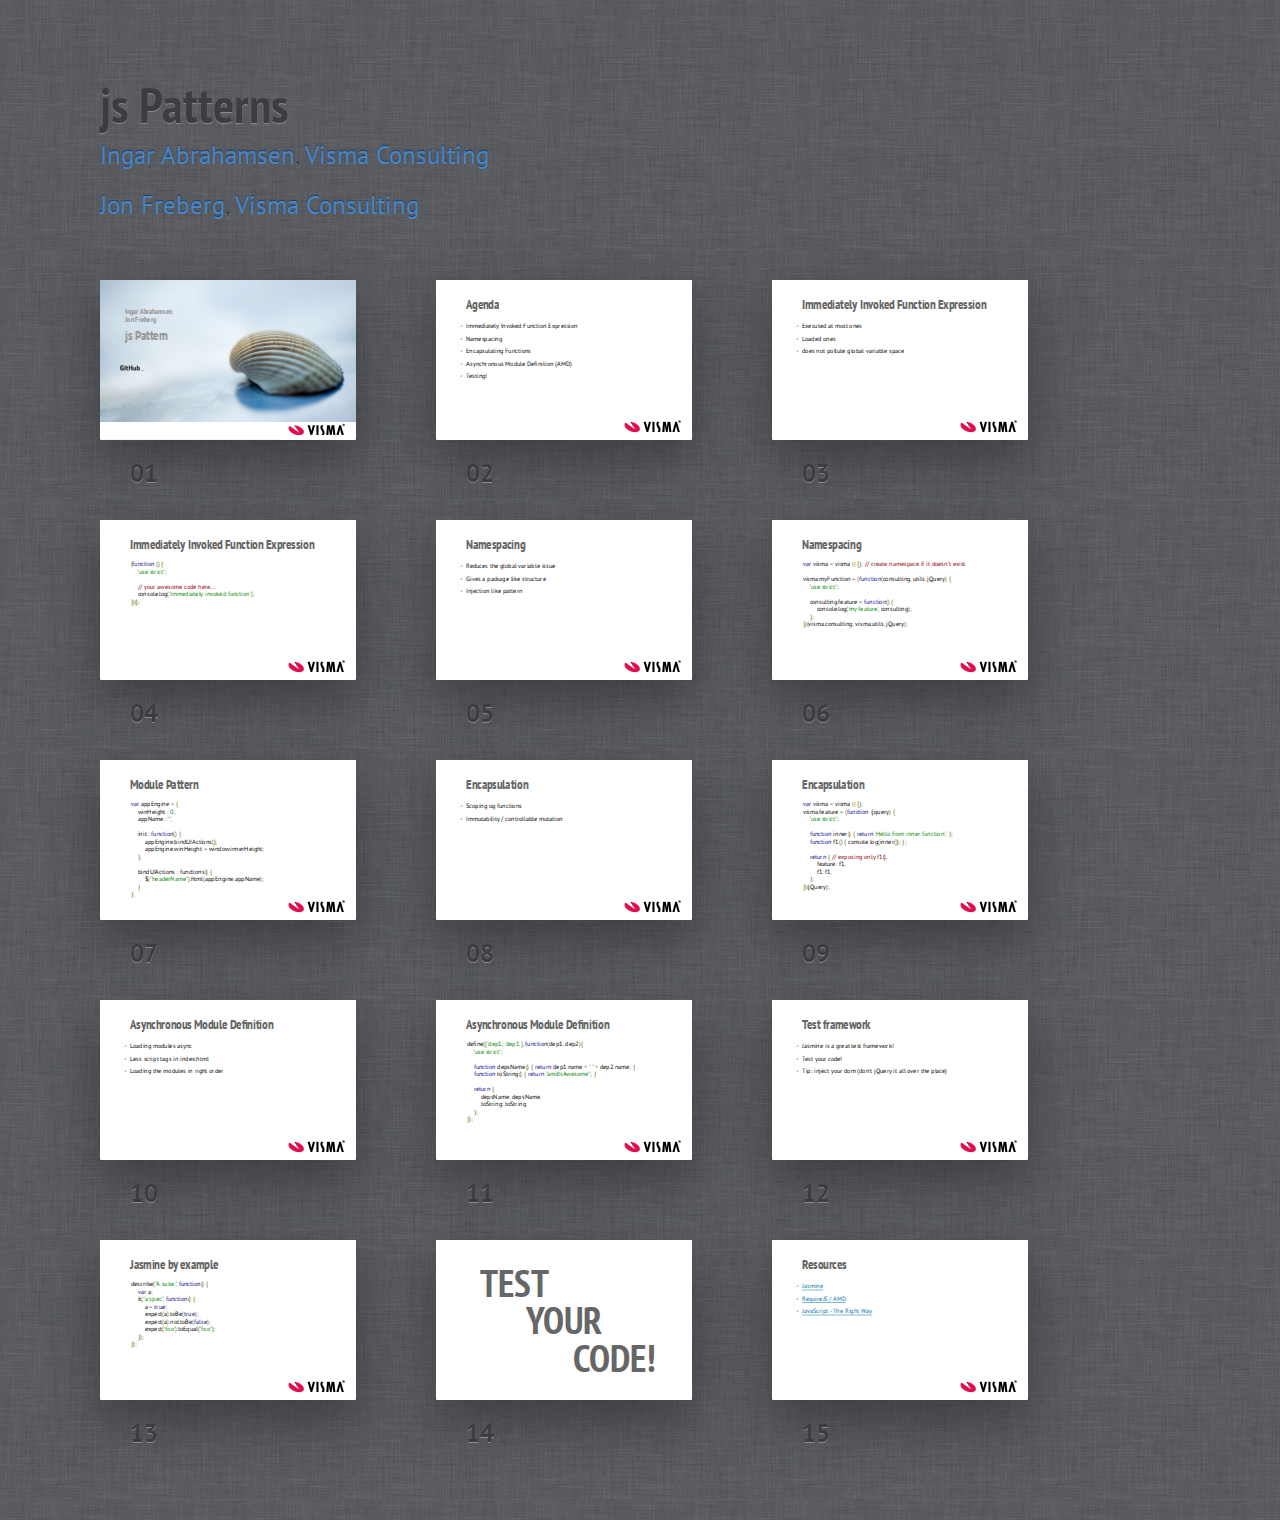
<file: index.html>
<!DOCTYPE HTML>
<html lang="en">
<head>
    <title>js Patterns</title>
    <meta charset="utf-8">
    <meta name="viewport" content="width=1274, user-scalable=no">
    <link rel="stylesheet" href="shower/themes/visma/styles/screen.css">
    <link rel="stylesheet" href="shower/themes/visma/styles/print.css" media="print">
    <link rel="stylesheet" href="shower/themes/visma/google-code-prettify/prettify.css" type="text/css"/>

    <script type="text/javascript" src="js/jquery.js"></script>

    <script type="text/javascript" src="shower/themes/visma/google-code-prettify/prettify.js"></script>
    <script type="text/javascript" src="js/extra.js"></script>

    <style>
        #Cover h2 {
            margin: 65px 0 0;
            color: #FFF;
            text-align: center;
            font-size: 70px;
        }

        #Picture h2 {
            color: #FFF;
        }

        pre.prettyprint {
            border: none;
            /*border-left:  1px solid #888;*/
        }

        #github {
            color: #969696;
            font: bold 25px/1 "PT Sans Narrow", sans-serif;
        }

        #github img {
            width: 10%;
            display: inline-block;
            position: relative;
        }
    </style>
</head>
<body class="list">


<header class="caption">
    <h1>js Patterns</h1>

    <p>
        <a href="#"> Ingar Abrahamsen</a>, <a href="http://visma.com">Visma Consulting</a><br/>
        <a href="#"> Jon Freberg</a>, <a href="http://visma.com">Visma Consulting</a>
    </p>
</header>

<section class="slide covershell" id="jz12-guava">
    <div>
        <h1>Ingar Abrahamsen<br/>Jon Freberg</h1>

        <h2>js Pattern</h2>

        <div id="github"><img src="pictures/GitHub-Logo.png"> ...</div>
    </div>
</section>

<!--
####
#### Intro
####
 -->
<section class="slide">
    <div>
        <h2>Agenda</h2>
        <ul>
            <li>Immediately Invoked Function Expression</li>
            <li>Namespacing</li>
            <li>Encapsulating Functions</li>
            <li>Asynchronous Module Definition (AMD)</li>
            <li>Testing!</li>
        </ul>
    </div>
</section>

<!--
#### Pattern: Self invoked function
 -->
<section class="slide">
    <div>
        <h2>Immediately Invoked Function Expression</h2>
        <ul>
            <li>Executed at most ones</li>
            <li>Loaded ones</li>
            <li>does not pollute global variable space</li>
        </ul>
    </div>
</section>
<section class="slide">
    <div>
        <h2>Immediately Invoked Function Expression</h2>
        <pre class="prettyprint codeborder"><code class="language-js" data-src="code/selfInvoke.src"></code></pre>
    </div>
</section>

<!--
#### Pattern: Namespacing
 -->
<section class="slide">
    <div>
        <h2>Namespacing</h2>
        <ul>
            <li>Reduces the global variable issue</li>
            <li>Gives a package like structure</li>
            <li>Injection like pattern</li>
        </ul>
    </div>
</section>
<section class="slide">
    <div>
        <h2>Namespacing</h2>
        <pre class="prettyprint codeborder"><code class="language-js" data-src="code/namespacing.src"></code></pre>
    </div>
</section>

<!--
#### Pattern: Module Pattern
 -->
<section class="slide">
    <div>
        <h2>Module Pattern</h2>
        <pre class="prettyprint codeborder"><code class="language-js" data-src="code/modulepattern.src"></code></pre>
    </div>
</section>

<!--
#### Pattern: Encapsulating
 -->
<section class="slide">
    <div>
        <h2>Encapsulation</h2>
        <ul>
            <li>Scoping og functions</li>
            <li>Immutability / controllable mutation</li>
        </ul>
    </div>
</section>
<section class="slide">
    <div>
        <h2>Encapsulation</h2>
        <pre class="prettyprint codeborder"><code class="language-js" data-src="code/encapsulating.src"></code></pre>
    </div>
</section>

<!--
#### Pattern: Encapsulating
 -->
<section class="slide">
    <div>
        <h2>Asynchronous Module Definition </h2>
        <ul>
            <li>Loading modules async</li>
            <li>Less script tags in index.html</li>
            <li>Loading the modules in right order</li>
        </ul>
    </div>
</section>
<section class="slide">
    <div>
        <h2>Asynchronous Module Definition </h2>
        <pre class="prettyprint codeborder"><code class="language-js" data-src="code/amd.src"></code></pre>
    </div>
</section>

<!--
#### Testing with Jasmine
 -->
<section class="slide">
    <div>
        <h2>Test framework</h2>
        <ul>
            <li>Jasmine is a great test framework!</li>
            <li>Test your code!</li>
            <li>Tip: inject your dom (don't jQuery it all over the place)</li>
        </ul>
    </div>
</section>
<section class="slide">
    <div>
        <h2>Jasmine by example</h2>
        <pre class="prettyprint codeborder"><code class="language-js" data-src="code/jasmine.src"></code></pre>
    </div>
</section>
<section class="slide shout">
    <div>
        <h2>TEST
            &nbsp;&nbsp;&nbsp;&nbsp;&nbsp;&nbsp;&nbsp;&nbsp;&nbsp;&nbsp;&nbsp;&nbsp;
            <br/>YOUR<br/>
            &nbsp;&nbsp;&nbsp;&nbsp;&nbsp;&nbsp;&nbsp;&nbsp;&nbsp;&nbsp;&nbsp;&nbsp;
            CODE!</h2>
    </div>
</section>
<section class="slide">
    <div>
        <h2>Resources</h2>
        <ul>
            <li><a href="http://pivotal.github.io/jasmine/">Jasmine</a> </li>
            <li><a href="http://requirejs.org/">RequireJS / AMD</a></li>
            <li><a href="http://jstherightway.org/">JavaScript - The Right Way</a></li>
        </ul>
    </div>
</section>


<!--<div class="progress">-->
<!--<div></div>-->
<!--</div>-->
<script src="shower/shower.js"></script>

</body>
</html>
</file>
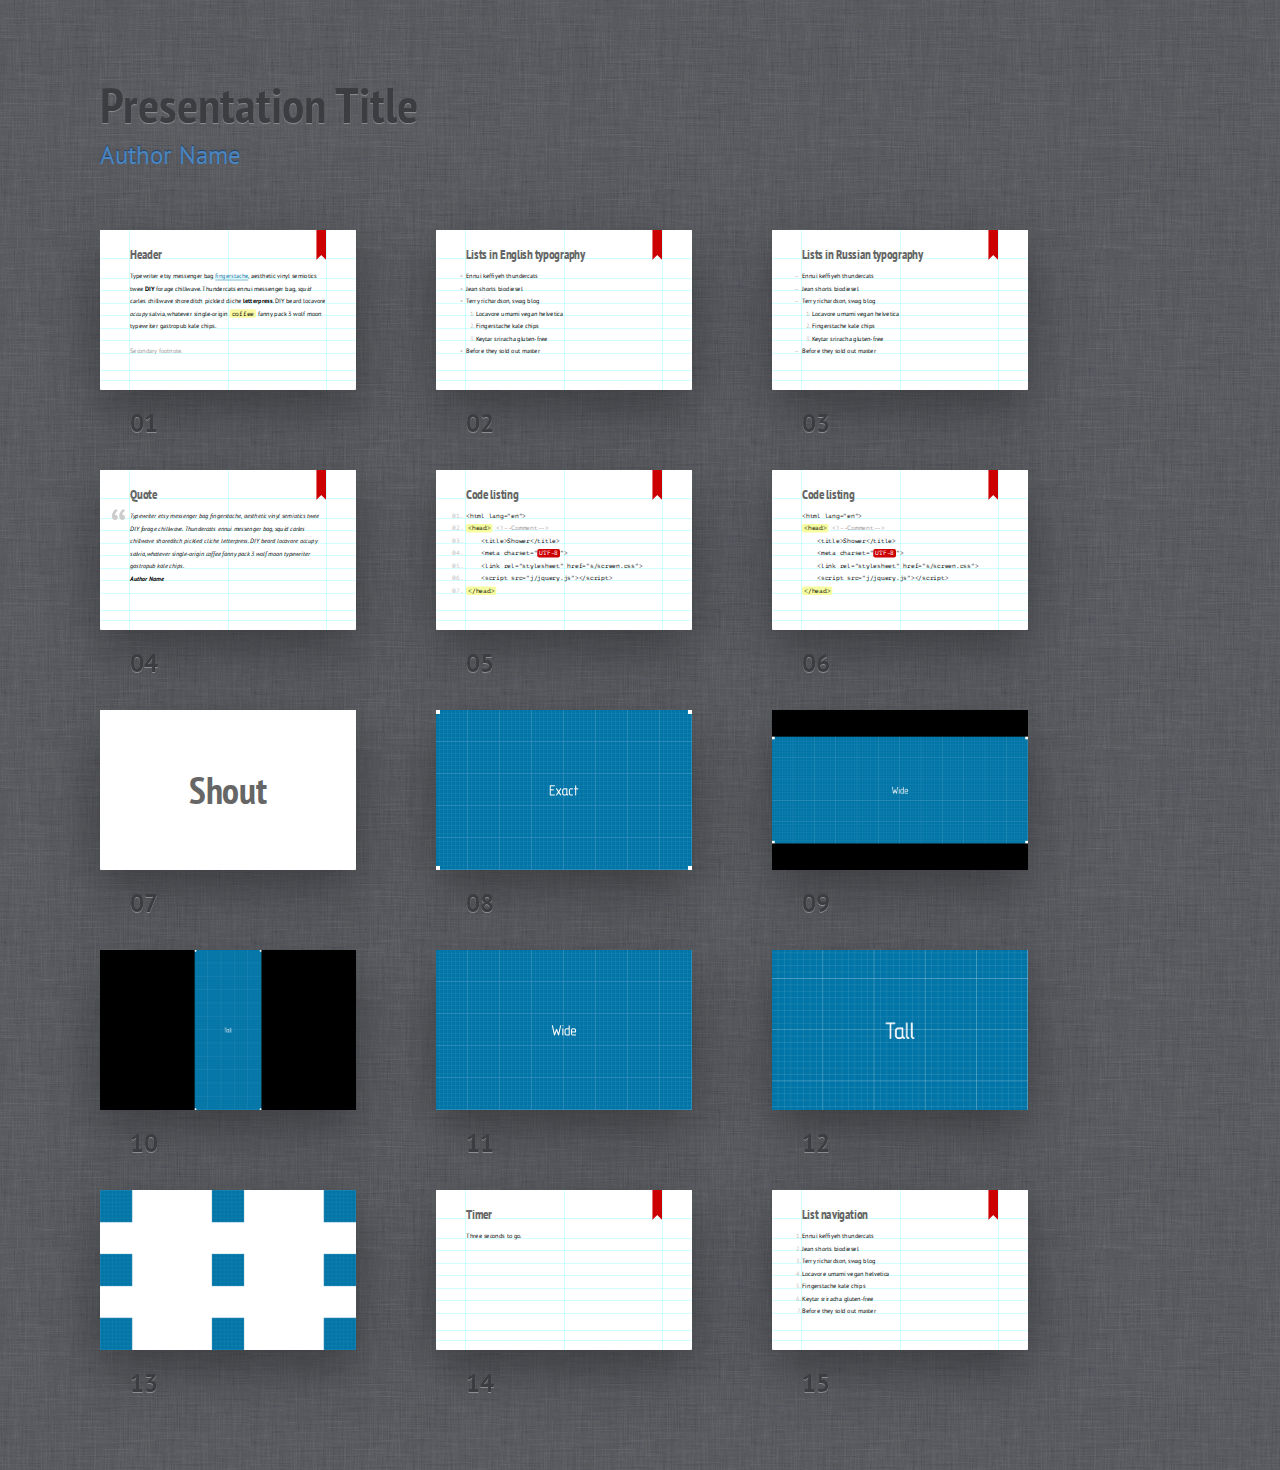
<file: shower/themes/ribbon/index.html>
<!DOCTYPE html>
<html lang="en">
<head>
	<title>Ribbon theme for Shower</title>
	<meta charset="utf-8">
	<meta name="viewport" content="width=1274, user-scalable=no">
	<link rel="stylesheet" href="styles/screen.css">
	<link rel="stylesheet" href="styles/print.css" media="print">
</head>
<body class="list debug">
	<header class="caption">
		<h1>Presentation Title</h1>
		<p><a href="">Author Name</a></p>
	</header>
	<section class="slide"><div>
		<h2>Header</h2>
		<p>Typewriter etsy messenger bag <a href="">fingerstache</a>, aesthetic vinyl semiotics twee <strong>DIY</strong> forage chillwave. Thundercats ennui messenger bag, <em>squid</em> carles chillwave shoreditch pickled cliche <b>letterpress</b>. DIY beard locavore <i>occupy</i> salvia, whatever single-origin <code>coffee</code> fanny pack 3 wolf moon typewriter gastropub kale chips.</p>
		<p class="note">Secondary footnote.</p>
	</div></section>
	<section class="slide"><div>
		<h2>Lists in English typography</h2>
		<ul>
			<li>Ennui keffiyeh thundercats</li>
			<li>Jean shorts biodiesel</li>
			<li>Terry richardson, swag blog
				<ol>
					<li>Locavore umami vegan helvetica</li>
					<li>Fingerstache kale chips</li>
					<li>Keytar sriracha gluten-free</li>
				</ol>
			</li>
			<li>Before they sold out master</li>
		</ul>
	</div></section>
	<section class="slide" lang="ru"><div>
		<h2>Lists in Russian typography</h2>
		<ul>
			<li>Ennui keffiyeh thundercats</li>
			<li>Jean shorts biodiesel</li>
			<li>Terry richardson, swag blog
				<ol>
					<li>Locavore umami vegan helvetica</li>
					<li>Fingerstache kale chips</li>
					<li>Keytar sriracha gluten-free</li>
				</ol>
			</li>
			<li>Before they sold out master</li>
		</ul>
	</div></section>
	<section class="slide"><div>
		<h2>Quote</h2>
		<figure>
			<blockquote>
				<p>Typewriter etsy messenger bag fingerstache, aesthetic vinyl semiotics twee DIY forage chillwave. Thundercats ennui messenger bag, squid carles chillwave shoreditch pickled cliche letterpress. DIY beard locavore occupy salvia, whatever single-origin coffee fanny pack 3 wolf moon typewriter gastropub kale chips.</p>
			</blockquote>
			<figcaption>Author Name</figcaption>
		</figure>
	</div></section>
	<section class="slide"><div>
		<h2>Code listing</h2>
		<pre>
			<code>&lt;html lang="en"&gt;</code>
			<code><mark>&lt;head&gt;</mark> <mark class="comment">&lt;!--Comment--&gt;</mark></code>
			<code>    &lt;title&gt;Shower&lt;/title&gt;</code>
			<code>    &lt;meta charset="<mark class="important">UTF-8</mark>"&gt;</code>
			<code>    &lt;link rel="stylesheet" href="s/screen.css"&gt;</code>
			<code>    &lt;script src="j/jquery.js"&gt;&lt;/script&gt;</code>
			<code><mark>&lt;/head&gt;</mark></code>
		</pre>
	</div></section>
	<section class="slide"><div>
		<h2>Code listing</h2>
		<pre><code>&lt;html lang="en"&gt;
<mark>&lt;head&gt;</mark> <mark class="comment">&lt;!--Comment--&gt;</mark>
    &lt;title&gt;Shower&lt;/title&gt;
    &lt;meta charset="<mark class="important">UTF-8</mark>"&gt;
    &lt;link rel="stylesheet" href="s/screen.css"&gt;
    &lt;script src="j/jquery.js"&gt;&lt;/script&gt;
<mark>&lt;/head&gt;</mark></code></pre>
	</div></section>
	<section class="slide shout"><div>
		<h2>Shout</h2>
	</div></section>
	<section class="slide cover"><div>
		<img src="pictures/exact.png" alt="">
	</div></section>
	<section class="slide cover w"><div>
		<img src="pictures/wide.png" alt="">
	</div></section>
	<section class="slide cover h"><div>
		<img src="pictures/tall.png" alt="">
	</div></section>
	<section class="slide cover h"><div>
		<img src="pictures/wide.png" alt="">
	</div></section>
	<section class="slide cover w"><div>
		<img src="pictures/tall.png" alt="">
	</div></section>
	<section class="slide shout"><div>
		<img src="pictures/square.png" alt="" class="place t l">
		<img src="pictures/square.png" alt="" class="place t">
		<img src="pictures/square.png" alt="" class="place t r">
		<img src="pictures/square.png" alt="" class="place l">
		<img src="pictures/square.png" alt="" class="place m">
		<img src="pictures/square.png" alt="" class="place r">
		<img src="pictures/square.png" alt="" class="place b l">
		<img src="pictures/square.png" alt="" class="place b">
		<img src="pictures/square.png" alt="" class="place b r">
	</div></section>
	<section class="slide" data-timing="00:03"><div>
		<h2>Timer</h2>
		<p>Three seconds to go.</p>
	</div></section>
	<section class="slide"><div>
		<h2>List navigation</h2>
		<ol>
			<li>Ennui keffiyeh thundercats</li>
			<li class="next">Jean shorts biodiesel</li>
			<li class="next">Terry richardson, swag blog</li>
			<li class="next">Locavore umami vegan helvetica</li>
			<li class="next">Fingerstache kale chips</li>
			<li class="next">Keytar sriracha gluten-free</li>
			<li class="next">Before they sold out master</li>
		</ol>
	</div></section>
	<!--
		To hide progress bar from entire presentation
		just remove “progress” element.
		-->
	<div class="progress"><div></div></div>
	<script src="../../shower.js"></script>
	<!-- Copyright © 2010–2012 Vadim Makeev — pepelsbey.net -->
</body>
</html>
</file>
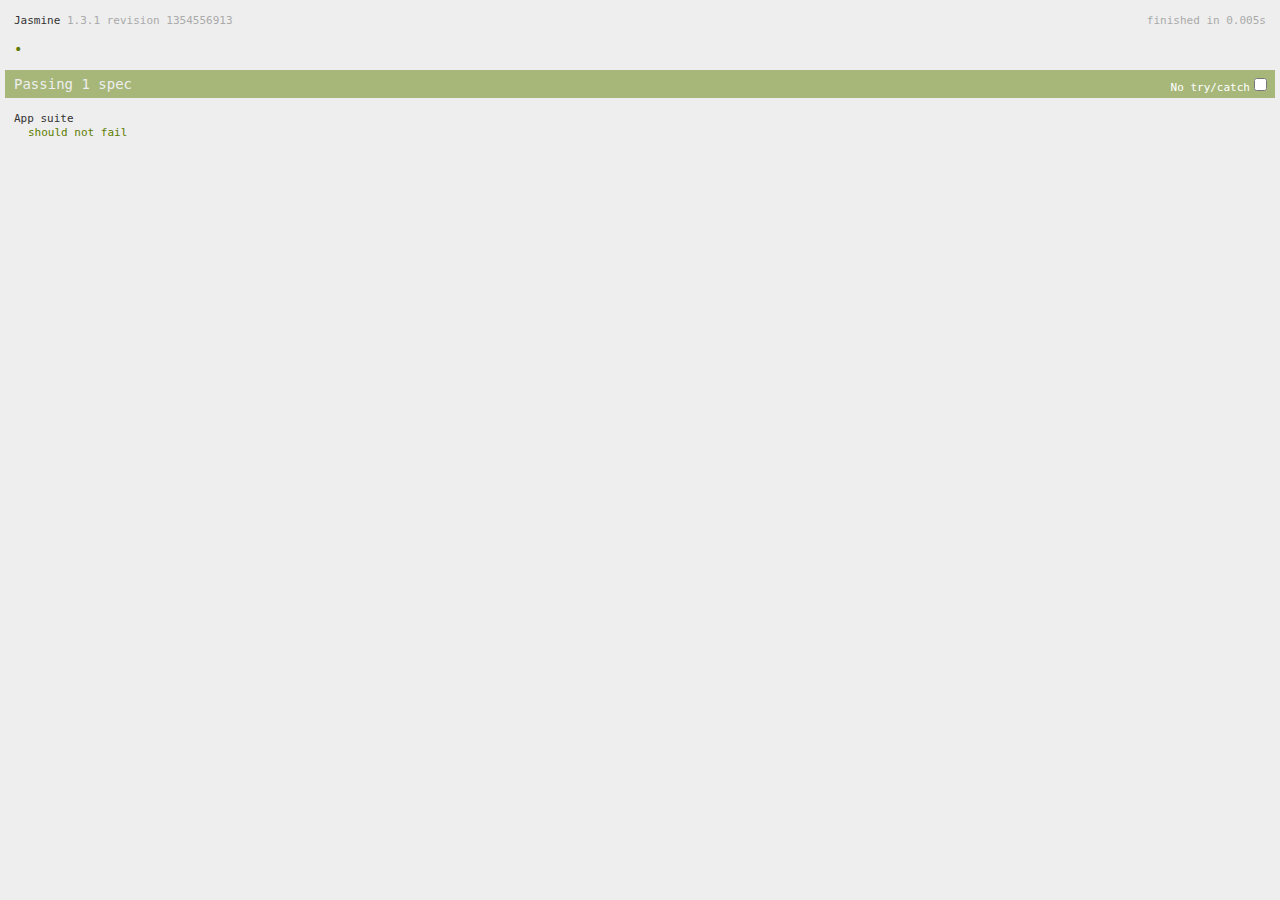
<file: lottery-game/spec/SpecRunner.html>
<!DOCTYPE HTML PUBLIC "-//W3C//DTD HTML 4.01 Transitional//EN"
        "http://www.w3.org/TR/html4/loose.dtd">
<html>
<head>
    <title>Jasmine Spec Runner</title>

    <link rel="stylesheet" type="text/css" href="../lib/jasmine-1.3.1/jasmine.css">
    <script type="text/javascript" src="../lib/jasmine-1.3.1/jasmine.js"></script>
    <script type="text/javascript" src="../lib/jasmine-1.3.1/jasmine-html.js"></script>

    <!-- include source files here... -->
    <script type="text/javascript" src="../src/js/app.js"></script>

    <!-- include spec files here... -->
    <script type="text/javascript" src="js/appSpec.js"></script>

    <script type="text/javascript">
        (function () {
            var jasmineEnv = jasmine.getEnv();
            jasmineEnv.updateInterval = 1000;

            var htmlReporter = new jasmine.HtmlReporter();

            jasmineEnv.addReporter(htmlReporter);

            jasmineEnv.specFilter = function (spec) {
                return htmlReporter.specFilter(spec);
            };

            var currentWindowOnload = window.onload;

            window.onload = function () {
                if (currentWindowOnload) {
                    currentWindowOnload();
                }
                execJasmine();
            };

            function execJasmine() {
                jasmineEnv.execute();
            }

        })();
    </script>

</head>

<body>
</body>
</html>
</file>
<file: shower/themes/visma/styles/screen.css>
@font-face {
  font-family: 'PT Sans';
  src: url(../fonts/PTSans.woff) format("woff"), url(../fonts/PTSans.ttf) format("truetype"), url(../fonts/PTSans.svg#PTSans-Regular) format("svg"); }

@font-face {
  font-weight: bold;
  font-family: 'PT Sans';
  src: url(../fonts/PTSans.Bold.woff) format("woff"), url(../fonts/PTSans.Bold.ttf) format("truetype"), url(../fonts/PTSans.Bold.svg#PTSans-Bold) format("svg"); }

@font-face {
  font-style: italic;
  font-family: 'PT Sans';
  src: url(../fonts/PTSans.Italic.woff) format("woff"), url(../fonts/PTSans.Italic.ttf) format("truetype"), url(../fonts/PTSans.Italic.svg#PTSans-Italic) format("svg"); }

@font-face {
  font-style: italic;
  font-weight: bold;
  font-family: 'PT Sans';
  src: url(../fonts/PTSans.Bold.Italic.woff) format("woff"), url(../fonts/PTSans.Bold.Italic.ttf) format("truetype"), url(../fonts/PTSans.Bold.Italic.svg#PTSans-BoldItalic) format("svg"); }

@font-face {
  font-family: 'PT Sans Narrow';
  font-weight: bold;
  src: url(../fonts/PTSans.Narrow.Bold.woff) format("woff"), url(../fonts/PTSans.Narrow.Bold.ttf) format("truetype"), url(../fonts/PTSans.Narrow.Bold.svg#PTSans-NarrowBold) format("svg"); }

@font-face {
  font-family: 'PT Mono';
  src: url(../fonts/PTMono.woff) format("woff"), url(../fonts/PTMono.ttf) format("truetype"), url(../fonts/PTMono.svg#PTMono) format("svg"); }

@media -sass-debug-info{filename{font-family:file\:\/\/C\:\/projects\/visma\/shower-visma\/shower\/themes\/visma\/styles\/reset\.scss}line{font-family:\0000317}}
html, body, div, span, applet, object, iframe,
h1, h2, h3, h4, h5, h6, p, blockquote, pre,
a, abbr, acronym, address, big, cite, code,
del, dfn, em, img, ins, kbd, q, s, samp,
small, strike, strong, sub, sup, tt, var,
b, u, i, center,
dl, dt, dd, ol, ul, li,
fieldset, form, label, legend,
table, caption, tbody, tfoot, thead, tr, th, td,
article, aside, canvas, details, embed,
figure, figcaption, footer, header, hgroup,
menu, nav, output, ruby, section, summary,
time, mark, audio, video {
  margin: 0;
  padding: 0;
  border: 0;
  font-size: 100%;
  font: inherit;
  vertical-align: baseline; }

@media -sass-debug-info{filename{font-family:file\:\/\/C\:\/projects\/visma\/shower-visma\/shower\/themes\/visma\/styles\/reset\.scss}line{font-family:\0000326}}
article, aside, details, figcaption, figure,
footer, header, hgroup, menu, nav, section {
  display: block; }

@media -sass-debug-info{filename{font-family:file\:\/\/C\:\/projects\/visma\/shower-visma\/shower\/themes\/visma\/styles\/reset\.scss}line{font-family:\0000329}}
body {
  line-height: 1; }

@media -sass-debug-info{filename{font-family:file\:\/\/C\:\/projects\/visma\/shower-visma\/shower\/themes\/visma\/styles\/reset\.scss}line{font-family:\0000332}}
ol, ul {
  list-style: none; }

@media -sass-debug-info{filename{font-family:file\:\/\/C\:\/projects\/visma\/shower-visma\/shower\/themes\/visma\/styles\/reset\.scss}line{font-family:\0000335}}
blockquote, q {
  quotes: none; }

@media -sass-debug-info{filename{font-family:file\:\/\/C\:\/projects\/visma\/shower-visma\/shower\/themes\/visma\/styles\/reset\.scss}line{font-family:\0000339}}
blockquote:before, blockquote:after,
q:before, q:after {
  content: '';
  content: none; }

@media -sass-debug-info{filename{font-family:file\:\/\/C\:\/projects\/visma\/shower-visma\/shower\/themes\/visma\/styles\/reset\.scss}line{font-family:\0000343}}
table {
  border-collapse: collapse;
  border-spacing: 0; }

@media -sass-debug-info{filename{font-family:file\:\/\/C\:\/projects\/visma\/shower-visma\/shower\/themes\/visma\/styles\/screen\.scss}line{font-family:\000039}}
body {
  counter-reset: slide;
  font: 25px/2 "PT Sans", sans-serif; }

@media -sass-debug-info{filename{font-family:file\:\/\/C\:\/projects\/visma\/shower-visma\/shower\/themes\/visma\/styles\/screen\.scss}line{font-family:\0000316}}
.slide {
  width: 1024px;
  height: 640px;
  background: white url(../images/visma_logo.png) 720px 540px no-repeat;
  color: #000; }
@media -sass-debug-info{filename{font-family:file\:\/\/C\:\/projects\/visma\/shower-visma\/shower\/themes\/visma\/styles\/screen\.scss}line{font-family:\0000321}}
  .slide:after {
    position: absolute;
    counter-increment: slide;
    content: counter(slide, decimal-leading-zero);
    line-height: 1; }
@media -sass-debug-info{filename{font-family:file\:\/\/C\:\/projects\/visma\/shower-visma\/shower\/themes\/visma\/styles\/screen\.scss}line{font-family:\0000327}}
  .debug .slide {
    background: url(../images/ribbon.svg) 865px 0 no-repeat, url(../images/grid-16x10.png) no-repeat, white; }
@media -sass-debug-info{filename{font-family:file\:\/\/C\:\/projects\/visma\/shower-visma\/shower\/themes\/visma\/styles\/screen\.scss}line{font-family:\0000338}}
  .slide > div {
    position: absolute;
    top: 0;
    left: 0;
    overflow: hidden;
    padding: 71px 120px 0;
    width: 784px;
    height: 569px; }

@media -sass-debug-info{filename{font-family:file\:\/\/C\:\/projects\/visma\/shower-visma\/shower\/themes\/visma\/styles\/screen\.scss}line{font-family:\0000351}}
.slide h2 {
  margin: 0 0 37px;
  color: #666;
  font: bold 50px/1 "PT Sans Narrow", sans-serif; }
@media -sass-debug-info{filename{font-family:file\:\/\/C\:\/projects\/visma\/shower-visma\/shower\/themes\/visma\/styles\/screen\.scss}line{font-family:\0000357}}
.slide p {
  margin: 0 0 50px; }
@media -sass-debug-info{filename{font-family:file\:\/\/C\:\/projects\/visma\/shower-visma\/shower\/themes\/visma\/styles\/screen\.scss}line{font-family:\0000360}}
.slide p.note {
  color: #999; }
@media -sass-debug-info{filename{font-family:file\:\/\/C\:\/projects\/visma\/shower-visma\/shower\/themes\/visma\/styles\/screen\.scss}line{font-family:\0000363}}
.slide a {
  border-bottom: 0.1em solid;
  color: #0174A7;
  text-decoration: none; }
@media -sass-debug-info{filename{font-family:file\:\/\/C\:\/projects\/visma\/shower-visma\/shower\/themes\/visma\/styles\/screen\.scss}line{font-family:\0000368}}
.slide b, .slide strong {
  font-weight: bold; }
@media -sass-debug-info{filename{font-family:file\:\/\/C\:\/projects\/visma\/shower-visma\/shower\/themes\/visma\/styles\/screen\.scss}line{font-family:\0000371}}
.slide i, .slide em {
  font-style: italic; }
@media -sass-debug-info{filename{font-family:file\:\/\/C\:\/projects\/visma\/shower-visma\/shower\/themes\/visma\/styles\/screen\.scss}line{font-family:\0000374}}
.slide kbd, .slide samp {
  padding: 3px 8px;
  border-radius: 8px;
  background: #FAFAA2;
  color: #000;
  -moz-tab-size: 4;
  -o-tab-size: 4;
  tab-size: 4;
  line-height: 1;
  font-family: "PT Mono", monospace; }
@media -sass-debug-info{filename{font-family:file\:\/\/C\:\/projects\/visma\/shower-visma\/shower\/themes\/visma\/styles\/screen\.scss}line{font-family:\0000384}}
.slide blockquote {
  font-style: italic; }
@media -sass-debug-info{filename{font-family:file\:\/\/C\:\/projects\/visma\/shower-visma\/shower\/themes\/visma\/styles\/screen\.scss}line{font-family:\0000386}}
  .slide blockquote:before {
    position: absolute;
    margin: -16px 0 0 -80px;
    color: #CCC;
    font: 200px/1 "PT Sans", sans-serif;
    content: '\201C'; }
@media -sass-debug-info{filename{font-family:file\:\/\/C\:\/projects\/visma\/shower-visma\/shower\/themes\/visma\/styles\/screen\.scss}line{font-family:\0000393}}
  .slide blockquote + figcaption {
    margin: -50px 0 40px;
    font-style: italic;
    font-weight: bold; }
@media -sass-debug-info{filename{font-family:file\:\/\/C\:\/projects\/visma\/shower-visma\/shower\/themes\/visma\/styles\/screen\.scss}line{font-family:\00003100}}
.slide ol, .slide ul {
  margin: 0 0 50px;
  counter-reset: list; }
@media -sass-debug-info{filename{font-family:file\:\/\/C\:\/projects\/visma\/shower-visma\/shower\/themes\/visma\/styles\/screen\.scss}line{font-family:\00003103}}
  .slide ol li, .slide ul li {
    text-indent: -2em; }
@media -sass-debug-info{filename{font-family:file\:\/\/C\:\/projects\/visma\/shower-visma\/shower\/themes\/visma\/styles\/screen\.scss}line{font-family:\00003105}}
    .slide ol li:before, .slide ul li:before {
      display: inline-block;
      width: 2em;
      color: #BBB;
      text-align: right; }
@media -sass-debug-info{filename{font-family:file\:\/\/C\:\/projects\/visma\/shower-visma\/shower\/themes\/visma\/styles\/screen\.scss}line{font-family:\00003113}}
  .slide ol ol,
  .slide ol ul, .slide ul ol,
  .slide ul ul {
    margin: 0 0 0 39px; }
@media -sass-debug-info{filename{font-family:file\:\/\/C\:\/projects\/visma\/shower-visma\/shower\/themes\/visma\/styles\/screen\.scss}line{font-family:\00003117}}
.slide ul > li:before {
  content: '\2022\00A0\00A0'; }
@media -sass-debug-info{filename{font-family:file\:\/\/C\:\/projects\/visma\/shower-visma\/shower\/themes\/visma\/styles\/screen\.scss}line{font-family:\00003120}}
.slide ul > li:lang(ru):before {
  content: '\2014\00A0\00A0'; }
@media -sass-debug-info{filename{font-family:file\:\/\/C\:\/projects\/visma\/shower-visma\/shower\/themes\/visma\/styles\/screen\.scss}line{font-family:\00003123}}
.slide ol > li:before {
  counter-increment: list;
  content: counter(list) ".\00A0"; }
@media -sass-debug-info{filename{font-family:file\:\/\/C\:\/projects\/visma\/shower-visma\/shower\/themes\/visma\/styles\/screen\.scss}line{font-family:\00003128}}
.slide pre {
  margin: 0 0 50px;
  line-height: 120%; }
@media -sass-debug-info{filename{font-family:file\:\/\/C\:\/projects\/visma\/shower-visma\/shower\/themes\/visma\/styles\/screen\.scss}line{font-family:\00003131}}
  .slide pre mark {
    padding: 3px 8px;
    border-radius: 8px;
    background: #F7FCA0;
    color: #000;
    font-style: normal; }
@media -sass-debug-info{filename{font-family:file\:\/\/C\:\/projects\/visma\/shower-visma\/shower\/themes\/visma\/styles\/screen\.scss}line{font-family:\00003137}}
    .slide pre mark.important {
      background: #C00;
      color: #FFF;
      font-weight: normal; }
@media -sass-debug-info{filename{font-family:file\:\/\/C\:\/projects\/visma\/shower-visma\/shower\/themes\/visma\/styles\/screen\.scss}line{font-family:\00003142}}
    .slide pre mark.comment {
      padding: 0;
      background: none;
      color: #999; }
@media -sass-debug-info{filename{font-family:file\:\/\/C\:\/projects\/visma\/shower-visma\/shower\/themes\/visma\/styles\/screen\.scss}line{font-family:\00003150}}
.slide.cover, .slide.vismacover, .slide.covershell, .slide.coverlightouse, .slide.covermoon {
  background: #000; }
@media -sass-debug-info{filename{font-family:file\:\/\/C\:\/projects\/visma\/shower-visma\/shower\/themes\/visma\/styles\/screen\.scss}line{font-family:\00003153}}
  .slide.cover img, .slide.vismacover img, .slide.covershell img, .slide.coverlightouse img, .slide.covermoon img, .slide.cover svg, .slide.vismacover svg, .slide.covershell svg, .slide.coverlightouse svg, .slide.covermoon svg, .slide.cover video, .slide.vismacover video, .slide.covershell video, .slide.coverlightouse video, .slide.covermoon video,
  .slide.cover object,
  .slide.vismacover object,
  .slide.covershell object,
  .slide.coverlightouse object,
  .slide.covermoon object, .slide.cover canvas, .slide.vismacover canvas, .slide.covershell canvas, .slide.coverlightouse canvas, .slide.covermoon canvas {
    position: absolute;
    top: 0;
    left: 0;
    z-index: -1; }
@media -sass-debug-info{filename{font-family:file\:\/\/C\:\/projects\/visma\/shower-visma\/shower\/themes\/visma\/styles\/screen\.scss}line{font-family:\00003161}}
  .slide.cover.w img, .slide.w.vismacover img, .slide.w.covershell img, .slide.w.coverlightouse img, .slide.w.covermoon img, .slide.cover.w svg, .slide.w.vismacover svg, .slide.w.covershell svg, .slide.w.coverlightouse svg, .slide.w.covermoon svg, .slide.cover.w video, .slide.w.vismacover video, .slide.w.covershell video, .slide.w.coverlightouse video, .slide.w.covermoon video,
  .slide.cover.w object,
  .slide.w.vismacover object,
  .slide.w.covershell object,
  .slide.w.coverlightouse object,
  .slide.w.covermoon object, .slide.cover.w canvas, .slide.w.vismacover canvas, .slide.w.covershell canvas, .slide.w.coverlightouse canvas, .slide.w.covermoon canvas {
    top: 50%;
    width: 100%;
    -webkit-transform: translateY(-50%);
    -moz-transform: translateY(-50%);
    -ms-transform: translateY(-50%);
    -o-transform: translateY(-50%);
    transform: translateY(-50%); }
@media -sass-debug-info{filename{font-family:file\:\/\/C\:\/projects\/visma\/shower-visma\/shower\/themes\/visma\/styles\/screen\.scss}line{font-family:\00003169}}
  .slide.cover.h img, .slide.h.vismacover img, .slide.h.covershell img, .slide.h.coverlightouse img, .slide.h.covermoon img, .slide.cover.h svg, .slide.h.vismacover svg, .slide.h.covershell svg, .slide.h.coverlightouse svg, .slide.h.covermoon svg, .slide.cover.h video, .slide.h.vismacover video, .slide.h.covershell video, .slide.h.coverlightouse video, .slide.h.covermoon video,
  .slide.cover.h object,
  .slide.h.vismacover object,
  .slide.h.covershell object,
  .slide.h.coverlightouse object,
  .slide.h.covermoon object, .slide.cover.h canvas, .slide.h.vismacover canvas, .slide.h.covershell canvas, .slide.h.coverlightouse canvas, .slide.h.covermoon canvas {
    left: 50%;
    height: 100%;
    -webkit-transform: translateX(-50%);
    -moz-transform: translateX(-50%);
    -ms-transform: translateX(-50%);
    -o-transform: translateX(-50%);
    transform: translateX(-50%); }
@media -sass-debug-info{filename{font-family:file\:\/\/C\:\/projects\/visma\/shower-visma\/shower\/themes\/visma\/styles\/screen\.scss}line{font-family:\00003177}}
  .slide.cover.w.h img, .slide.w.h.vismacover img, .slide.w.h.covershell img, .slide.w.h.coverlightouse img, .slide.w.h.covermoon img, .slide.cover.w.h svg, .slide.w.h.vismacover svg, .slide.w.h.covershell svg, .slide.w.h.coverlightouse svg, .slide.w.h.covermoon svg, .slide.cover.w.h video, .slide.w.h.vismacover video, .slide.w.h.covershell video, .slide.w.h.coverlightouse video, .slide.w.h.covermoon video,
  .slide.cover.w.h object,
  .slide.w.h.vismacover object,
  .slide.w.h.covershell object,
  .slide.w.h.coverlightouse object,
  .slide.w.h.covermoon object, .slide.cover.w.h canvas, .slide.w.h.vismacover canvas, .slide.w.h.covershell canvas, .slide.w.h.coverlightouse canvas, .slide.w.h.covermoon canvas {
    top: 0;
    left: 0;
    -webkit-transform: none;
    -moz-transform: none;
    -ms-transform: none;
    -o-transform: none;
    transform: none; }
@media -sass-debug-info{filename{font-family:file\:\/\/C\:\/projects\/visma\/shower-visma\/shower\/themes\/visma\/styles\/screen\.scss}line{font-family:\00003187}}
.slide.vismacover h1, .slide.covershell h1, .slide.coverlightouse h1, .slide.covermoon h1 {
  margin: 0 0 20px;
  color: #969696;
  font: bold 30px/1 "PT Sans Narrow", sans-serif;
  -webkit-transform: translateY(-50%);
  -moz-transform: translateY(-50%);
  -ms-transform: translateY(-50%);
  -o-transform: translateY(-50%);
  transform: translateY(-50%); }
@media -sass-debug-info{filename{font-family:file\:\/\/C\:\/projects\/visma\/shower-visma\/shower\/themes\/visma\/styles\/screen\.scss}line{font-family:\00003193}}
.slide.vismacover h2, .slide.covershell h2, .slide.coverlightouse h2, .slide.covermoon h2 {
  margin: 0 0 37px;
  color: #969696;
  font: bold 50px/1 "PT Sans Narrow", sans-serif;
  -webkit-transform: translateY(-50%);
  -moz-transform: translateY(-50%);
  -ms-transform: translateY(-50%);
  -o-transform: translateY(-50%);
  transform: translateY(-50%); }
@media -sass-debug-info{filename{font-family:file\:\/\/C\:\/projects\/visma\/shower-visma\/shower\/themes\/visma\/styles\/screen\.scss}line{font-family:\00003201}}
.slide.covershell {
  background: white url("../images/shell.jpg") no-repeat;
  background-size: 100%; }
@media -sass-debug-info{filename{font-family:file\:\/\/C\:\/projects\/visma\/shower-visma\/shower\/themes\/visma\/styles\/screen\.scss}line{font-family:\00003205}}
  .slide.covershell div {
    margin: 70px 0 0 -20px; }
@media -sass-debug-info{filename{font-family:file\:\/\/C\:\/projects\/visma\/shower-visma\/shower\/themes\/visma\/styles\/screen\.scss}line{font-family:\00003210}}
.slide.coverlightouse {
  background: white url("../images/lighthouse.png") no-repeat;
  background-size: 100%; }
@media -sass-debug-info{filename{font-family:file\:\/\/C\:\/projects\/visma\/shower-visma\/shower\/themes\/visma\/styles\/screen\.scss}line{font-family:\00003214}}
  .slide.coverlightouse div {
    margin: 80px 0 0 -20px; }
@media -sass-debug-info{filename{font-family:file\:\/\/C\:\/projects\/visma\/shower-visma\/shower\/themes\/visma\/styles\/screen\.scss}line{font-family:\00003218}}
.slide.covermoon {
  background: white url("../images/moon.jpg") no-repeat;
  background-size: 100%; }
@media -sass-debug-info{filename{font-family:file\:\/\/C\:\/projects\/visma\/shower-visma\/shower\/themes\/visma\/styles\/screen\.scss}line{font-family:\00003222}}
  .slide.covermoon div {
    margin: 150px 0 0 -20px; }
@media -sass-debug-info{filename{font-family:file\:\/\/C\:\/projects\/visma\/shower-visma\/shower\/themes\/visma\/styles\/screen\.scss}line{font-family:\00003225}}
  .slide.covermoon h1 {
    color: #dcdcdc; }
@media -sass-debug-info{filename{font-family:file\:\/\/C\:\/projects\/visma\/shower-visma\/shower\/themes\/visma\/styles\/screen\.scss}line{font-family:\00003228}}
  .slide.covermoon h2 {
    color: #dcdcdc; }
@media -sass-debug-info{filename{font-family:file\:\/\/C\:\/projects\/visma\/shower-visma\/shower\/themes\/visma\/styles\/screen\.scss}line{font-family:\00003234}}
.slide.shout {
  background-image: none; }
@media -sass-debug-info{filename{font-family:file\:\/\/C\:\/projects\/visma\/shower-visma\/shower\/themes\/visma\/styles\/screen\.scss}line{font-family:\00003236}}
  .slide.shout h2 {
    position: absolute;
    top: 50%;
    left: 0;
    width: 100%;
    text-align: center;
    line-height: 1;
    font-size: 150px;
    -webkit-transform: translateY(-50%);
    -moz-transform: translateY(-50%);
    -ms-transform: translateY(-50%);
    -o-transform: translateY(-50%);
    transform: translateY(-50%); }
@media -sass-debug-info{filename{font-family:file\:\/\/C\:\/projects\/visma\/shower-visma\/shower\/themes\/visma\/styles\/screen\.scss}line{font-family:\00003248}}
.slide .place {
  position: absolute; }
@media -sass-debug-info{filename{font-family:file\:\/\/C\:\/projects\/visma\/shower-visma\/shower\/themes\/visma\/styles\/screen\.scss}line{font-family:\00003250}}
  .slide .place.t, .slide .place.m, .slide .place.b {
    left: 50%;
    -webkit-transform: translateX(-50%);
    -moz-transform: translateX(-50%);
    -ms-transform: translateX(-50%);
    -o-transform: translateX(-50%);
    transform: translateX(-50%); }
@media -sass-debug-info{filename{font-family:file\:\/\/C\:\/projects\/visma\/shower-visma\/shower\/themes\/visma\/styles\/screen\.scss}line{font-family:\00003254}}
  .slide .place.t {
    top: 0; }
@media -sass-debug-info{filename{font-family:file\:\/\/C\:\/projects\/visma\/shower-visma\/shower\/themes\/visma\/styles\/screen\.scss}line{font-family:\00003255}}
  .slide .place.b {
    bottom: 0; }
@media -sass-debug-info{filename{font-family:file\:\/\/C\:\/projects\/visma\/shower-visma\/shower\/themes\/visma\/styles\/screen\.scss}line{font-family:\00003256}}
  .slide .place.l, .slide .place.m, .slide .place.r {
    top: 50%;
    -webkit-transform: translateY(-50%);
    -moz-transform: translateY(-50%);
    -ms-transform: translateY(-50%);
    -o-transform: translateY(-50%);
    transform: translateY(-50%); }
@media -sass-debug-info{filename{font-family:file\:\/\/C\:\/projects\/visma\/shower-visma\/shower\/themes\/visma\/styles\/screen\.scss}line{font-family:\00003260}}
  .slide .place.l {
    left: 0; }
@media -sass-debug-info{filename{font-family:file\:\/\/C\:\/projects\/visma\/shower-visma\/shower\/themes\/visma\/styles\/screen\.scss}line{font-family:\00003261}}
  .slide .place.m {
    -webkit-transform: translate(-50%, -50%);
    -moz-transform: translate(-50%, -50%);
    -ms-transform: translate(-50%, -50%);
    -o-transform: translate(-50%, -50%);
    transform: translate(-50%, -50%); }
@media -sass-debug-info{filename{font-family:file\:\/\/C\:\/projects\/visma\/shower-visma\/shower\/themes\/visma\/styles\/screen\.scss}line{font-family:\00003262}}
  .slide .place.r {
    right: 0;
    left: auto; }
@media -sass-debug-info{filename{font-family:file\:\/\/C\:\/projects\/visma\/shower-visma\/shower\/themes\/visma\/styles\/screen\.scss}line{font-family:\00003266}}
  .slide .place.t.l, .slide .place.t.r, .slide .place.b.r, .slide .place.b.l {
    -webkit-transform: none;
    -moz-transform: none;
    -ms-transform: none;
    -o-transform: none;
    transform: none; }
@media -sass-debug-info{filename{font-family:file\:\/\/C\:\/projects\/visma\/shower-visma\/shower\/themes\/visma\/styles\/screen\.scss}line{font-family:\00003269}}
  .slide .place.t.l, .slide .place.t.r {
    top: 0; }
@media -sass-debug-info{filename{font-family:file\:\/\/C\:\/projects\/visma\/shower-visma\/shower\/themes\/visma\/styles\/screen\.scss}line{font-family:\00003270}}
  .slide .place.b.r, .slide .place.b.l {
    top: auto; }

@media -sass-debug-info{filename{font-family:file\:\/\/C\:\/projects\/visma\/shower-visma\/shower\/themes\/visma\/styles\/screen\.scss}line{font-family:\00003276}}
.list {
  padding: 80px 0 40px 100px;
  background: #585a5e url(../images/linen.png); }
@media -sass-debug-info{filename{font-family:file\:\/\/C\:\/projects\/visma\/shower-visma\/shower\/themes\/visma\/styles\/screen\.scss}line{font-family:\00003279}}
  .list:after {
    clear: both;
    display: block;
    content: ''; }
@media -sass-debug-info{filename{font-family:file\:\/\/C\:\/projects\/visma\/shower-visma\/shower\/themes\/visma\/styles\/screen\.scss}line{font-family:\00003285}}
  .list .caption {
    margin: 0 0 50px;
    color: #3C3D40;
    text-shadow: 0 1px 1px #8d8e90; }
@media -sass-debug-info{filename{font-family:file\:\/\/C\:\/projects\/visma\/shower-visma\/shower\/themes\/visma\/styles\/screen\.scss}line{font-family:\00003289}}
    .list .caption h1 {
      font: bold 50px/1 "PT Sans Narrow", sans-serif; }
@media -sass-debug-info{filename{font-family:file\:\/\/C\:\/projects\/visma\/shower-visma\/shower\/themes\/visma\/styles\/screen\.scss}line{font-family:\00003292}}
    .list .caption a {
      color: #4B86C2;
      text-shadow: 0 -1px 1px #1f3f60;
      text-decoration: none; }
@media -sass-debug-info{filename{font-family:file\:\/\/C\:\/projects\/visma\/shower-visma\/shower\/themes\/visma\/styles\/screen\.scss}line{font-family:\00003296}}
      .list .caption a:hover {
        color: #5ca4ed; }
@media -sass-debug-info{filename{font-family:file\:\/\/C\:\/projects\/visma\/shower-visma\/shower\/themes\/visma\/styles\/screen\.scss}line{font-family:\00003302}}
  .list .slide {
    position: relative;
    float: left;
    margin: 0 -412px -220px 0;
    -webkit-transform-origin: 0 0;
    -moz-transform-origin: 0 0;
    -ms-transform-origin: 0 0;
    -o-transform-origin: 0 0;
    transform-origin: 0 0;
    -webkit-transform: scale(0.5);
    -moz-transform: scale(0.5);
    -ms-transform: scale(0.5);
    -o-transform: scale(0.5);
    transform: scale(0.5); }
    @media (max-width: 1324px) {
@media -sass-debug-info{filename{font-family:file\:\/\/C\:\/projects\/visma\/shower-visma\/shower\/themes\/visma\/styles\/screen\.scss}line{font-family:\00003302}}
      .list .slide {
        margin: 0 -688px -400px 0;
        -webkit-transform: scale(0.25);
        -moz-transform: scale(0.25);
        -ms-transform: scale(0.25);
        -o-transform: scale(0.25);
        transform: scale(0.25); } }
@media -sass-debug-info{filename{font-family:file\:\/\/C\:\/projects\/visma\/shower-visma\/shower\/themes\/visma\/styles\/screen\.scss}line{font-family:\00003312}}
    .list .slide:before {
      position: absolute;
      top: 0;
      left: 0;
      z-index: -1;
      width: 512px;
      height: 320px;
      box-shadow: 0 0 30px rgba(0, 0, 0, 0.005), 0 20px 50px rgba(42, 43, 45, 0.6);
      border-radius: 2px;
      content: '';
      -webkit-transform-origin: 0 0;
      -moz-transform-origin: 0 0;
      -ms-transform-origin: 0 0;
      -o-transform-origin: 0 0;
      transform-origin: 0 0;
      -webkit-transform: scale(2);
      -moz-transform: scale(2);
      -ms-transform: scale(2);
      -o-transform: scale(2);
      transform: scale(2); }
      @media (max-width: 1324px) {
@media -sass-debug-info{filename{font-family:file\:\/\/C\:\/projects\/visma\/shower-visma\/shower\/themes\/visma\/styles\/screen\.scss}line{font-family:\00003312}}
        .list .slide:before {
          width: 256px;
          height: 160px;
          -webkit-transform: scale(4);
          -moz-transform: scale(4);
          -ms-transform: scale(4);
          -o-transform: scale(4);
          transform: scale(4); } }
@media -sass-debug-info{filename{font-family:file\:\/\/C\:\/projects\/visma\/shower-visma\/shower\/themes\/visma\/styles\/screen\.scss}line{font-family:\00003332}}
    .list .slide:after {
      bottom: -100px;
      left: 120px;
      color: #3C3D40;
      text-shadow: 0 2px 1px #8d8e90;
      font-weight: bold;
      font-size: 50px; }
      @media (max-width: 1324px) {
@media -sass-debug-info{filename{font-family:file\:\/\/C\:\/projects\/visma\/shower-visma\/shower\/themes\/visma\/styles\/screen\.scss}line{font-family:\00003332}}
        .list .slide:after {
          bottom: -180px;
          text-shadow: 0 4px 2px #8d8e90;
          font-size: 100px; } }
@media -sass-debug-info{filename{font-family:file\:\/\/C\:\/projects\/visma\/shower-visma\/shower\/themes\/visma\/styles\/screen\.scss}line{font-family:\00003345}}
    .list .slide:hover:before {
      box-shadow: 0 0 0 10px rgba(42, 43, 45, 0.3), 0 20px 50px rgba(42, 43, 45, 0.6); }
@media -sass-debug-info{filename{font-family:file\:\/\/C\:\/projects\/visma\/shower-visma\/shower\/themes\/visma\/styles\/screen\.scss}line{font-family:\00003351}}
    .list .slide:target:before {
      box-shadow: 0 0 0 1px #305f8d, 0 0 0 10px #3c7cbd, 0 20px 50px rgba(42, 43, 45, 0.6); }
      @media (max-width: 1324px) {
@media -sass-debug-info{filename{font-family:file\:\/\/C\:\/projects\/visma\/shower-visma\/shower\/themes\/visma\/styles\/screen\.scss}line{font-family:\00003351}}
        .list .slide:target:before {
          box-shadow: 0 0 0 1px #305f8d, 0 0 0 10px #3c7cbd, 0 20px 50px rgba(42, 43, 45, 0.6); } }
@media -sass-debug-info{filename{font-family:file\:\/\/C\:\/projects\/visma\/shower-visma\/shower\/themes\/visma\/styles\/screen\.scss}line{font-family:\00003363}}
    .list .slide:target:after {
      text-shadow: 0 2px 1px rgba(42, 43, 45, 0.6);
      color: #4B86C2; }
      @media (max-width: 1324px) {
@media -sass-debug-info{filename{font-family:file\:\/\/C\:\/projects\/visma\/shower-visma\/shower\/themes\/visma\/styles\/screen\.scss}line{font-family:\00003363}}
        .list .slide:target:after {
          text-shadow: 0 4px 2px rgba(42, 43, 45, 0.6); } }

@media -sass-debug-info{filename{font-family:file\:\/\/C\:\/projects\/visma\/shower-visma\/shower\/themes\/visma\/styles\/screen\.scss}line{font-family:\00003376}}
.full {
  position: absolute;
  top: 50%;
  left: 50%;
  overflow: hidden;
  margin: -320px 0 0 -512px;
  width: 1024px;
  height: 640px;
  background: #000; }
@media -sass-debug-info{filename{font-family:file\:\/\/C\:\/projects\/visma\/shower-visma\/shower\/themes\/visma\/styles\/screen\.scss}line{font-family:\00003385}}
  .full .caption {
    display: none; }
@media -sass-debug-info{filename{font-family:file\:\/\/C\:\/projects\/visma\/shower-visma\/shower\/themes\/visma\/styles\/screen\.scss}line{font-family:\00003388}}
  .full .slide {
    position: absolute;
    top: 0;
    left: 0;
    clip: rect(0, 0, 0, 0); }
@media -sass-debug-info{filename{font-family:file\:\/\/C\:\/projects\/visma\/shower-visma\/shower\/themes\/visma\/styles\/screen\.scss}line{font-family:\00003393}}
    .full .slide:after {
      left: 120px;
      bottom: 80px;
      color: #CCC;
      line-height: 18px;
      font-size: 25px; }
@media -sass-debug-info{filename{font-family:file\:\/\/C\:\/projects\/visma\/shower-visma\/shower\/themes\/visma\/styles\/screen\.scss}line{font-family:\00003400}}
    .full .slide:target {
      clip: rect(0, auto, auto, 0); }
@media -sass-debug-info{filename{font-family:file\:\/\/C\:\/projects\/visma\/shower-visma\/shower\/themes\/visma\/styles\/screen\.scss}line{font-family:\00003405}}
    .full .slide.cover, .full .slide.vismacover, .full .slide.covershell, .full .slide.coverlightouse, .full .slide.covermoon, .full .slide.shout {
      z-index: 1; }
@media -sass-debug-info{filename{font-family:file\:\/\/C\:\/projects\/visma\/shower-visma\/shower\/themes\/visma\/styles\/screen\.scss}line{font-family:\00003407}}
      .full .slide.cover:after, .full .slide.vismacover:after, .full .slide.covershell:after, .full .slide.coverlightouse:after, .full .slide.covermoon:after, .full .slide.shout:after {
        content: ''; }
@media -sass-debug-info{filename{font-family:file\:\/\/C\:\/projects\/visma\/shower-visma\/shower\/themes\/visma\/styles\/screen\.scss}line{font-family:\00003413}}
  .full li.next {
    display: none; }
@media -sass-debug-info{filename{font-family:file\:\/\/C\:\/projects\/visma\/shower-visma\/shower\/themes\/visma\/styles\/screen\.scss}line{font-family:\00003415}}
    .full li.next.active {
      display: block; }
@media -sass-debug-info{filename{font-family:file\:\/\/C\:\/projects\/visma\/shower-visma\/shower\/themes\/visma\/styles\/screen\.scss}line{font-family:\00003420}}
  .full .progress {
    position: absolute;
    right: 118px;
    bottom: 15px;
    left: 118px; }
@media -sass-debug-info{filename{font-family:file\:\/\/C\:\/projects\/visma\/shower-visma\/shower\/themes\/visma\/styles\/screen\.scss}line{font-family:\00003425}}
    .full .progress div {
      width: 0;
      height: 10px;
      box-shadow: 0 0 0 1px rgba(255, 255, 255, 0.4);
      border-radius: 5px;
      background: rgba(177, 177, 177, 0.4);
      -webkit-transition: width 0.2s linear;
      -moz-transition: width 0.2s linear;
      -o-transition: width 0.2s linear;
      transition: width 0.2s linear; }
</file>
<file: shower/themes/visma/styles/print.css>
@page {
  margin: 0;
  size: 1024px 640px; }

@media -sass-debug-info{filename{font-family:file\:\/\/C\:\/projects\/visma\/shower-visma\/shower\/themes\/visma\/styles\/print\.scss}line{font-family:\0000314}}
.list {
  padding: 0;
  background: none; }
@media -sass-debug-info{filename{font-family:file\:\/\/C\:\/projects\/visma\/shower-visma\/shower\/themes\/visma\/styles\/print\.scss}line{font-family:\0000318}}
  .list * {
    -webkit-print-color-adjust: exact; }
@media -sass-debug-info{filename{font-family:file\:\/\/C\:\/projects\/visma\/shower-visma\/shower\/themes\/visma\/styles\/print\.scss}line{font-family:\0000322}}
  .list .caption {
    display: none; }
@media -sass-debug-info{filename{font-family:file\:\/\/C\:\/projects\/visma\/shower-visma\/shower\/themes\/visma\/styles\/print\.scss}line{font-family:\0000326}}
  .list .slide {
    float: none;
    margin: 0;
    -webkit-transform: none;
    -moz-transform: none;
    -ms-transform: none;
    -o-transform: none;
    transform: none; }
@media -sass-debug-info{filename{font-family:file\:\/\/C\:\/projects\/visma\/shower-visma\/shower\/themes\/visma\/styles\/print\.scss}line{font-family:\0000334}}
    .list .slide:before {
      display: none; }
@media -sass-debug-info{filename{font-family:file\:\/\/C\:\/projects\/visma\/shower-visma\/shower\/themes\/visma\/styles\/print\.scss}line{font-family:\0000337}}
    .list .slide:after {
      position: absolute;
      left: 120px;
      bottom: 80px;
      color: #CCC;
      text-shadow: none;
      line-height: 18px;
      font-weight: normal;
      font-size: 25px; }
@media -sass-debug-info{filename{font-family:file\:\/\/C\:\/projects\/visma\/shower-visma\/shower\/themes\/visma\/styles\/print\.scss}line{font-family:\0000349}}
    .list .slide.cover, .list .slide.shout {
      z-index: 1; }
@media -sass-debug-info{filename{font-family:file\:\/\/C\:\/projects\/visma\/shower-visma\/shower\/themes\/visma\/styles\/print\.scss}line{font-family:\0000351}}
      .list .slide.cover:after, .list .slide.shout:after {
        content: ''; }
@media -sass-debug-info{filename{font-family:file\:\/\/C\:\/projects\/visma\/shower-visma\/shower\/themes\/visma\/styles\/print\.scss}line{font-family:\0000355}}
    .list .slide.cover {
      background: #000; }
</file>
<file: shower/themes/visma/google-code-prettify/prettify.css>
/* Pretty printing styles. Used with prettify.js. */

/* SPAN elements with the classes below are added by prettyprint. */
.pln { color: #000 }  /* plain text */

@media screen {
  .str { color: #080 }  /* string content */
  .kwd { color: #008 }  /* a keyword */
  .com { color: #800 }  /* a comment */
  .typ { color: #606 }  /* a type name */
  .lit { color: #066 }  /* a literal value */
  /* punctuation, lisp open bracket, lisp close bracket */
  .pun, .opn, .clo { color: #660 }
  .tag { color: #008 }  /* a markup tag name */
  .atn { color: #606 }  /* a markup attribute name */
  .atv { color: #080 }  /* a markup attribute value */
  .dec, .var { color: #606 }  /* a declaration; a variable name */
  .fun { color: red }  /* a function name */
}

/* Use higher contrast and text-weight for printable form. */
@media print, projection {
  .str { color: #060 }
  .kwd { color: #006; font-weight: bold }
  .com { color: #600; font-style: italic }
  .typ { color: #404; font-weight: bold }
  .lit { color: #044 }
  .pun, .opn, .clo { color: #440 }
  .tag { color: #006; font-weight: bold }
  .atn { color: #404 }
  .atv { color: #060 }
}

/* Put a border around prettyprinted code snippets. */
pre.prettyprint { padding: 2px; border: 1px solid #888 }

/* Specify class=linenums on a pre to get line numbering */
ol.linenums { margin-top: 0; margin-bottom: 0 } /* IE indents via margin-left */
li.L0,
li.L1,
li.L2,
li.L3,
li.L5,
li.L6,
li.L7,
li.L8 { list-style-type: none }
/* Alternate shading for lines */
li.L1,
li.L3,
li.L5,
li.L7,
li.L9 { background: #eee }
</file>
<file: shower/themes/ribbon/styles/screen.css>
@font-face{font-family:'PT Sans';src:url(../fonts/PTSans.woff) format("woff"),url(../fonts/PTSans.ttf) format("truetype"),url(../fonts/PTSans.svg#PTSans-Regular) format("svg")}@font-face{font-weight:bold;font-family:'PT Sans';src:url(../fonts/PTSans.Bold.woff) format("woff"),url(../fonts/PTSans.Bold.ttf) format("truetype"),url(../fonts/PTSans.Bold.svg#PTSans-Bold) format("svg")}@font-face{font-style:italic;font-family:'PT Sans';src:url(../fonts/PTSans.Italic.woff) format("woff"),url(../fonts/PTSans.Italic.ttf) format("truetype"),url(../fonts/PTSans.Italic.svg#PTSans-Italic) format("svg")}@font-face{font-style:italic;font-weight:bold;font-family:'PT Sans';src:url(../fonts/PTSans.Bold.Italic.woff) format("woff"),url(../fonts/PTSans.Bold.Italic.ttf) format("truetype"),url(../fonts/PTSans.Bold.Italic.svg#PTSans-BoldItalic) format("svg")}@font-face{font-family:'PT Sans Narrow';font-weight:bold;src:url(../fonts/PTSans.Narrow.Bold.woff) format("woff"),url(../fonts/PTSans.Narrow.Bold.ttf) format("truetype"),url(../fonts/PTSans.Narrow.Bold.svg#PTSans-NarrowBold) format("svg")}@font-face{font-family:'PT Mono';src:url(../fonts/PTMono.woff) format("woff"),url(../fonts/PTMono.ttf) format("truetype"),url(../fonts/PTMono.svg#PTMono) format("svg")}html,body,div,span,applet,object,iframe,h1,h2,h3,h4,h5,h6,p,blockquote,pre,a,abbr,acronym,address,big,cite,code,del,dfn,em,img,ins,kbd,q,s,samp,small,strike,strong,sub,sup,tt,var,b,u,i,center,dl,dt,dd,ol,ul,li,fieldset,form,label,legend,table,caption,tbody,tfoot,thead,tr,th,td,article,aside,canvas,details,embed,figure,figcaption,footer,header,hgroup,menu,nav,output,ruby,section,summary,time,mark,audio,video{margin:0;padding:0;border:0;font-size:100%;font:inherit;vertical-align:baseline}article,aside,details,figcaption,figure,footer,header,hgroup,menu,nav,section{display:block}body{line-height:1}ol,ul{list-style:none}blockquote,q{quotes:none}blockquote:before,blockquote:after,q:before,q:after{content:'';content:none}table{border-collapse:collapse;border-spacing:0}body{counter-reset:slide;font:25px/2 "PT Sans",sans-serif}.slide{width:1024px;height:640px;background:#fff url(../images/ribbon.svg) 865px 0 no-repeat;color:#000}.slide:after{position:absolute;counter-increment:slide;content:counter(slide, decimal-leading-zero);line-height:1}.debug .slide{background:url(../images/ribbon.svg) 865px 0 no-repeat, url(../images/grid-16x10.png) no-repeat, #fff}.slide>div{position:absolute;top:0;left:0;overflow:hidden;padding:71px 120px 0;width:784px;height:569px}.slide h2{margin:0 0 37px;color:#666;font:bold 50px/1 "PT Sans Narrow",sans-serif}.slide p{margin:0 0 50px}.slide p.note{color:#999}.slide a{border-bottom:0.1em solid;color:#0174A7;text-decoration:none}.slide b,.slide strong{font-weight:bold}.slide i,.slide em{font-style:italic}.slide kbd,.slide code,.slide samp{padding:3px 8px;border-radius:8px;background:#FAFAA2;color:#000;-moz-tab-size:4;-o-tab-size:4;tab-size:4;line-height:1;font-family:'PT Mono', monospace}.slide blockquote{font-style:italic}.slide blockquote:before{position:absolute;margin:-16px 0 0 -80px;color:#CCC;font:200px/1 "PT Sans",sans-serif;content:'\201C'}.slide blockquote+figcaption{margin:-50px 0 40px;font-style:italic;font-weight:bold}.slide ol,.slide ul{margin:0 0 50px;counter-reset:list}.slide ol li,.slide ul li{text-indent:-2em}.slide ol li:before,.slide ul li:before{display:inline-block;width:2em;color:#BBB;text-align:right}.slide ol ol,.slide ol ul,.slide ul ol,.slide ul ul{margin:0 0 0 39px}.slide ul>li:before{content:'\2022\00A0\00A0'}.slide ul>li:lang(ru):before{content:'\2014\00A0\00A0'}.slide ol>li:before{counter-increment:list;content:counter(list) ".\00A0"}.slide pre{margin:0 0 50px;counter-reset:code;white-space:normal}.slide pre code{display:block;padding:0;background:none;white-space:pre;line-height:50px}.slide pre code:before{position:absolute;margin:0 0 0 -110px;width:100px;color:#BBB;text-align:right;counter-increment:code;content:counter(code, decimal-leading-zero) "."}.slide pre code:only-child:before{content:''}.slide pre mark{padding:3px 8px;border-radius:8px;background:#F7FCA0;color:#000;font-style:normal}.slide pre mark.important{background:#C00;color:#FFF;font-weight:normal}.slide pre mark.comment{padding:0;background:none;color:#999}.slide.cover{background:#000}.slide.cover img,.slide.cover svg,.slide.cover video,.slide.cover object,.slide.cover canvas{position:absolute;top:0;left:0;z-index:-1}.slide.cover.w img,.slide.cover.w svg,.slide.cover.w video,.slide.cover.w object,.slide.cover.w canvas{top:50%;width:100%;-webkit-transform:translateY(-50%);-moz-transform:translateY(-50%);-ms-transform:translateY(-50%);-o-transform:translateY(-50%);transform:translateY(-50%)}.slide.cover.h img,.slide.cover.h svg,.slide.cover.h video,.slide.cover.h object,.slide.cover.h canvas{left:50%;height:100%;-webkit-transform:translateX(-50%);-moz-transform:translateX(-50%);-ms-transform:translateX(-50%);-o-transform:translateX(-50%);transform:translateX(-50%)}.slide.cover.w.h img,.slide.cover.w.h svg,.slide.cover.w.h video,.slide.cover.w.h object,.slide.cover.w.h canvas{top:0;left:0;-webkit-transform:none;-moz-transform:none;-ms-transform:none;-o-transform:none;transform:none}.slide.shout{background-image:none}.slide.shout h2{position:absolute;top:50%;left:0;width:100%;text-align:center;line-height:1;font-size:150px;-webkit-transform:translateY(-50%);-moz-transform:translateY(-50%);-ms-transform:translateY(-50%);-o-transform:translateY(-50%);transform:translateY(-50%)}.slide .place{position:absolute}.slide .place.t,.slide .place.m,.slide .place.b{left:50%;-webkit-transform:translateX(-50%);-moz-transform:translateX(-50%);-ms-transform:translateX(-50%);-o-transform:translateX(-50%);transform:translateX(-50%)}.slide .place.t{top:0}.slide .place.b{bottom:0}.slide .place.l,.slide .place.m,.slide .place.r{top:50%;-webkit-transform:translateY(-50%);-moz-transform:translateY(-50%);-ms-transform:translateY(-50%);-o-transform:translateY(-50%);transform:translateY(-50%)}.slide .place.l{left:0}.slide .place.m{-webkit-transform:translate(-50%, -50%);-moz-transform:translate(-50%, -50%);-ms-transform:translate(-50%, -50%);-o-transform:translate(-50%, -50%);transform:translate(-50%, -50%)}.slide .place.r{right:0;left:auto}.slide .place.t.l,.slide .place.t.r,.slide .place.b.r,.slide .place.b.l{-webkit-transform:none;-moz-transform:none;-ms-transform:none;-o-transform:none;transform:none}.slide .place.t.l,.slide .place.t.r{top:0}.slide .place.b.r,.slide .place.b.l{top:auto}.list{padding:80px 0 40px 100px;background:#585a5e url(../images/linen.png)}.list:after{clear:both;display:block;content:''}.list .caption{margin:0 0 50px;color:#3C3D40;text-shadow:0 1px 1px #8D8E90}.list .caption h1{font:bold 50px/1 "PT Sans Narrow",sans-serif}.list .caption a{color:#4B86C2;text-shadow:0 -1px 1px #1f3f60;text-decoration:none}.list .caption a:hover{color:#5ca4ed}.list .slide{position:relative;float:left;margin:0 -412px -220px 0;-webkit-transform-origin:0 0;-moz-transform-origin:0 0;-ms-transform-origin:0 0;-o-transform-origin:0 0;transform-origin:0 0;-webkit-transform:scale(0.5);-moz-transform:scale(0.5);-ms-transform:scale(0.5);-o-transform:scale(0.5);transform:scale(0.5)}@media (max-width: 1324px){.list .slide{margin:0 -688px -400px 0;-webkit-transform:scale(0.25);-moz-transform:scale(0.25);-ms-transform:scale(0.25);-o-transform:scale(0.25);transform:scale(0.25)}}.list .slide:before{position:absolute;top:0;left:0;z-index:-1;width:512px;height:320px;box-shadow:0 0 30px rgba(0,0,0,0.005),0 20px 50px rgba(42,43,45,0.6);border-radius:2px;content:'';-webkit-transform-origin:0 0;-moz-transform-origin:0 0;-ms-transform-origin:0 0;-o-transform-origin:0 0;transform-origin:0 0;-webkit-transform:scale(2);-moz-transform:scale(2);-ms-transform:scale(2);-o-transform:scale(2);transform:scale(2)}@media (max-width: 1324px){.list .slide:before{width:256px;height:160px;-webkit-transform:scale(4);-moz-transform:scale(4);-ms-transform:scale(4);-o-transform:scale(4);transform:scale(4)}}.list .slide:after{bottom:-100px;left:120px;color:#3C3D40;text-shadow:0 2px 1px #8D8E90;font-weight:bold;font-size:50px}@media (max-width: 1324px){.list .slide:after{bottom:-180px;text-shadow:0 4px 2px #8D8E90;font-size:100px}}.list .slide:hover:before{box-shadow:0 0 0 10px rgba(42,43,45,0.3),0 20px 50px rgba(42,43,45,0.6)}.list .slide:target:before{box-shadow:0 0 0 1px #305f8d,0 0 0 10px #3c7cbd,0 20px 50px rgba(42,43,45,0.6)}@media (max-width: 1324px){.list .slide:target:before{box-shadow:0 0 0 1px #305f8d,0 0 0 10px #3c7cbd,0 20px 50px rgba(42,43,45,0.6)}}.list .slide:target:after{text-shadow:0 2px 1px rgba(42,43,45,0.6);color:#4B86C2}@media (max-width: 1324px){.list .slide:target:after{text-shadow:0 4px 2px rgba(42,43,45,0.6)}}.full{position:absolute;top:50%;left:50%;overflow:hidden;margin:-320px 0 0 -512px;width:1024px;height:640px;background:#000}.full .caption{display:none}.full .slide{position:absolute;top:0;left:0;clip:rect(0, 0, 0, 0)}.full .slide:after{left:120px;bottom:80px;color:#CCC;line-height:18px;font-size:25px}.full .slide:target{clip:rect(0, auto, auto, 0)}.full .slide.cover,.full .slide.shout{z-index:1}.full .slide.cover:after,.full .slide.shout:after{content:''}.full li.next{display:none}.full li.next.active{display:block}.full .progress{position:absolute;right:118px;bottom:40px;left:118px}.full .progress div{width:0;height:10px;box-shadow:0 0 0 1px rgba(255,255,255,0.4);border-radius:5px;background:rgba(177,177,177,0.4);-webkit-transition:width 0.2s linear;-moz-transition:width 0.2s linear;-o-transition:width 0.2s linear;transition:width 0.2s linear}
</file>
<file: shower/themes/ribbon/styles/print.css>
@page{margin:0;size:1024px 640px}.list{padding:0;background:none}.list *{-webkit-print-color-adjust:exact}.list .caption{display:none}.list .slide{float:none;margin:0;-webkit-transform:none;-moz-transform:none;-ms-transform:none;-o-transform:none;transform:none}.list .slide:before{display:none}.list .slide:after{position:absolute;left:120px;bottom:80px;color:#CCC;text-shadow:none;line-height:18px;font-weight:normal;font-size:25px}.list .slide.cover,.list .slide.shout{z-index:1}.list .slide.cover:after,.list .slide.shout:after{content:''}.list .slide.cover{background:#000}
</file>
<file: lottery-game/lib/jasmine-1.3.1/jasmine.css>
body { background-color: #eeeeee; padding: 0; margin: 5px; overflow-y: scroll; }

#HTMLReporter { font-size: 11px; font-family: Monaco, "Lucida Console", monospace; line-height: 14px; color: #333333; }
#HTMLReporter a { text-decoration: none; }
#HTMLReporter a:hover { text-decoration: underline; }
#HTMLReporter p, #HTMLReporter h1, #HTMLReporter h2, #HTMLReporter h3, #HTMLReporter h4, #HTMLReporter h5, #HTMLReporter h6 { margin: 0; line-height: 14px; }
#HTMLReporter .banner, #HTMLReporter .symbolSummary, #HTMLReporter .summary, #HTMLReporter .resultMessage, #HTMLReporter .specDetail .description, #HTMLReporter .alert .bar, #HTMLReporter .stackTrace { padding-left: 9px; padding-right: 9px; }
#HTMLReporter #jasmine_content { position: fixed; right: 100%; }
#HTMLReporter .version { color: #aaaaaa; }
#HTMLReporter .banner { margin-top: 14px; }
#HTMLReporter .duration { color: #aaaaaa; float: right; }
#HTMLReporter .symbolSummary { overflow: hidden; *zoom: 1; margin: 14px 0; }
#HTMLReporter .symbolSummary li { display: block; float: left; height: 7px; width: 14px; margin-bottom: 7px; font-size: 16px; }
#HTMLReporter .symbolSummary li.passed { font-size: 14px; }
#HTMLReporter .symbolSummary li.passed:before { color: #5e7d00; content: "\02022"; }
#HTMLReporter .symbolSummary li.failed { line-height: 9px; }
#HTMLReporter .symbolSummary li.failed:before { color: #b03911; content: "x"; font-weight: bold; margin-left: -1px; }
#HTMLReporter .symbolSummary li.skipped { font-size: 14px; }
#HTMLReporter .symbolSummary li.skipped:before { color: #bababa; content: "\02022"; }
#HTMLReporter .symbolSummary li.pending { line-height: 11px; }
#HTMLReporter .symbolSummary li.pending:before { color: #aaaaaa; content: "-"; }
#HTMLReporter .exceptions { color: #fff; float: right; margin-top: 5px; margin-right: 5px; }
#HTMLReporter .bar { line-height: 28px; font-size: 14px; display: block; color: #eee; }
#HTMLReporter .runningAlert { background-color: #666666; }
#HTMLReporter .skippedAlert { background-color: #aaaaaa; }
#HTMLReporter .skippedAlert:first-child { background-color: #333333; }
#HTMLReporter .skippedAlert:hover { text-decoration: none; color: white; text-decoration: underline; }
#HTMLReporter .passingAlert { background-color: #a6b779; }
#HTMLReporter .passingAlert:first-child { background-color: #5e7d00; }
#HTMLReporter .failingAlert { background-color: #cf867e; }
#HTMLReporter .failingAlert:first-child { background-color: #b03911; }
#HTMLReporter .results { margin-top: 14px; }
#HTMLReporter #details { display: none; }
#HTMLReporter .resultsMenu, #HTMLReporter .resultsMenu a { background-color: #fff; color: #333333; }
#HTMLReporter.showDetails .summaryMenuItem { font-weight: normal; text-decoration: inherit; }
#HTMLReporter.showDetails .summaryMenuItem:hover { text-decoration: underline; }
#HTMLReporter.showDetails .detailsMenuItem { font-weight: bold; text-decoration: underline; }
#HTMLReporter.showDetails .summary { display: none; }
#HTMLReporter.showDetails #details { display: block; }
#HTMLReporter .summaryMenuItem { font-weight: bold; text-decoration: underline; }
#HTMLReporter .summary { margin-top: 14px; }
#HTMLReporter .summary .suite .suite, #HTMLReporter .summary .specSummary { margin-left: 14px; }
#HTMLReporter .summary .specSummary.passed a { color: #5e7d00; }
#HTMLReporter .summary .specSummary.failed a { color: #b03911; }
#HTMLReporter .description + .suite { margin-top: 0; }
#HTMLReporter .suite { margin-top: 14px; }
#HTMLReporter .suite a { color: #333333; }
#HTMLReporter #details .specDetail { margin-bottom: 28px; }
#HTMLReporter #details .specDetail .description { display: block; color: white; background-color: #b03911; }
#HTMLReporter .resultMessage { padding-top: 14px; color: #333333; }
#HTMLReporter .resultMessage span.result { display: block; }
#HTMLReporter .stackTrace { margin: 5px 0 0 0; max-height: 224px; overflow: auto; line-height: 18px; color: #666666; border: 1px solid #ddd; background: white; white-space: pre; }

#TrivialReporter { padding: 8px 13px; position: absolute; top: 0; bottom: 0; left: 0; right: 0; overflow-y: scroll; background-color: white; font-family: "Helvetica Neue Light", "Lucida Grande", "Calibri", "Arial", sans-serif; /*.resultMessage {*/ /*white-space: pre;*/ /*}*/ }
#TrivialReporter a:visited, #TrivialReporter a { color: #303; }
#TrivialReporter a:hover, #TrivialReporter a:active { color: blue; }
#TrivialReporter .run_spec { float: right; padding-right: 5px; font-size: .8em; text-decoration: none; }
#TrivialReporter .banner { color: #303; background-color: #fef; padding: 5px; }
#TrivialReporter .logo { float: left; font-size: 1.1em; padding-left: 5px; }
#TrivialReporter .logo .version { font-size: .6em; padding-left: 1em; }
#TrivialReporter .runner.running { background-color: yellow; }
#TrivialReporter .options { text-align: right; font-size: .8em; }
#TrivialReporter .suite { border: 1px outset gray; margin: 5px 0; padding-left: 1em; }
#TrivialReporter .suite .suite { margin: 5px; }
#TrivialReporter .suite.passed { background-color: #dfd; }
#TrivialReporter .suite.failed { background-color: #fdd; }
#TrivialReporter .spec { margin: 5px; padding-left: 1em; clear: both; }
#TrivialReporter .spec.failed, #TrivialReporter .spec.passed, #TrivialReporter .spec.skipped { padding-bottom: 5px; border: 1px solid gray; }
#TrivialReporter .spec.failed { background-color: #fbb; border-color: red; }
#TrivialReporter .spec.passed { background-color: #bfb; border-color: green; }
#TrivialReporter .spec.skipped { background-color: #bbb; }
#TrivialReporter .messages { border-left: 1px dashed gray; padding-left: 1em; padding-right: 1em; }
#TrivialReporter .passed { background-color: #cfc; display: none; }
#TrivialReporter .failed { background-color: #fbb; }
#TrivialReporter .skipped { color: #777; background-color: #eee; display: none; }
#TrivialReporter .resultMessage span.result { display: block; line-height: 2em; color: black; }
#TrivialReporter .resultMessage .mismatch { color: black; }
#TrivialReporter .stackTrace { white-space: pre; font-size: .8em; margin-left: 10px; max-height: 5em; overflow: auto; border: 1px inset red; padding: 1em; background: #eef; }
#TrivialReporter .finished-at { padding-left: 1em; font-size: .6em; }
#TrivialReporter.show-passed .passed, #TrivialReporter.show-skipped .skipped { display: block; }
#TrivialReporter #jasmine_content { position: fixed; right: 100%; }
#TrivialReporter .runner { border: 1px solid gray; display: block; margin: 5px 0; padding: 2px 0 2px 10px; }
</file>
